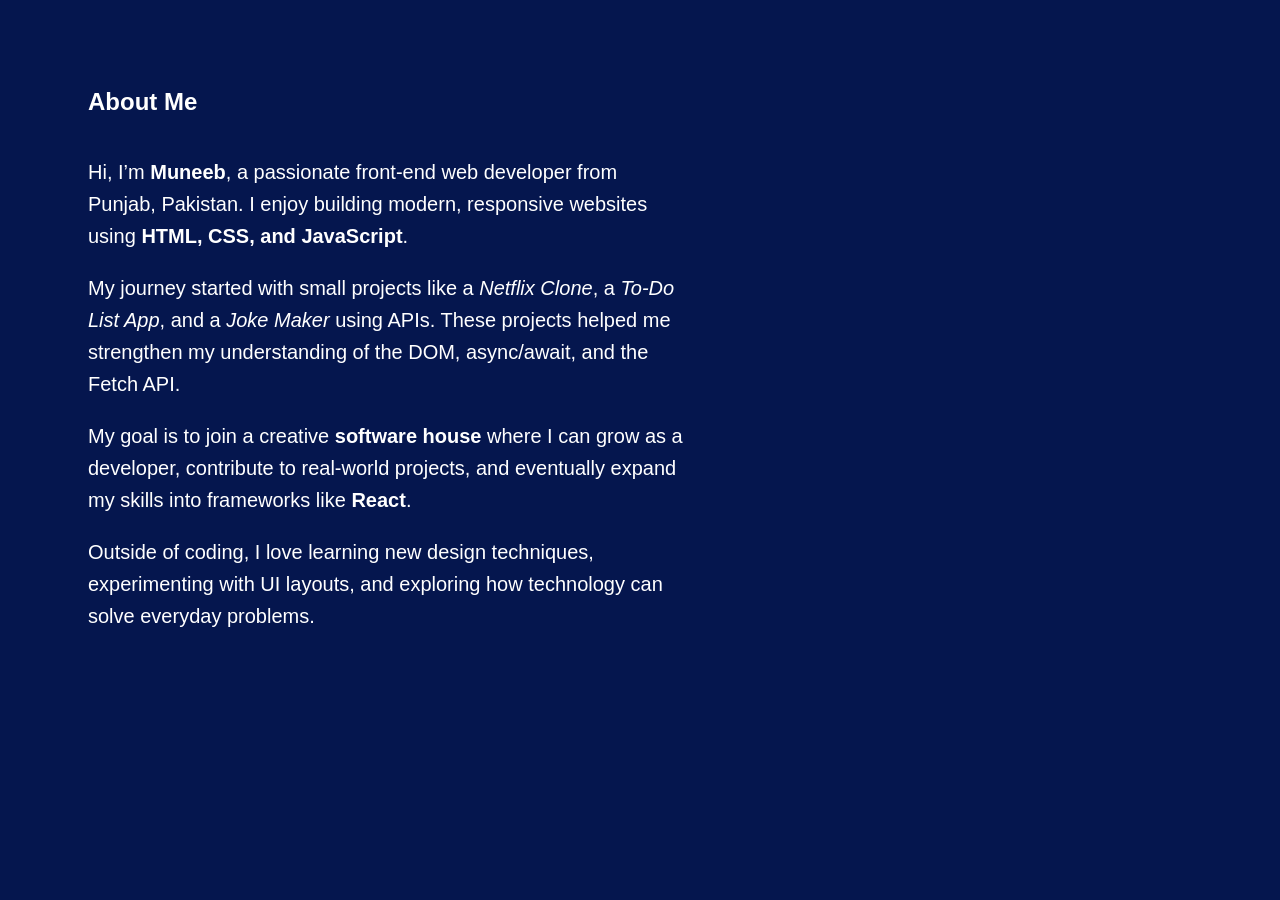
<file: about.html>
<!DOCTYPE html>
<html lang="en">
<head>
  <meta charset="UTF-8">
  <meta name="viewport" content="width=device-width, initial-scale=1.0">
  <title>About Me | Muneeb</title>
  <link rel="stylesheet" href="about.css">
</head>
<body>
  <section id="about" class="about">
    <h1>About Me</h1>
    <div class="about-container">
      <!-- <img src="images/muneeb.jpg" alt="Muneeb photo" class="about-img"> -->
      <div class="about-text">
        <p>
          Hi, I’m <strong>Muneeb</strong>, a passionate front‑end web developer from Punjab, Pakistan.  
          I enjoy building modern, responsive websites using <strong>HTML, CSS, and JavaScript</strong>.  
        </p>
        <p>
          My journey started with small projects like a <em>Netflix Clone</em>, a <em>To‑Do List App</em>,  
          and a <em>Joke Maker</em> using APIs. These projects helped me strengthen my understanding of  
          the DOM, async/await, and the Fetch API.
        </p>
        <p>
          My goal is to join a creative <strong>software house</strong> where I can grow as a developer,  
          contribute to real‑world projects, and eventually expand my skills into frameworks like <strong>React</strong>.
        </p>
        <p>
          Outside of coding, I love learning new design techniques, experimenting with UI layouts,  
          and exploring how technology can solve everyday problems.
        </p>
      </div>
    </div>
  </section>
</body>
</html>
</file>
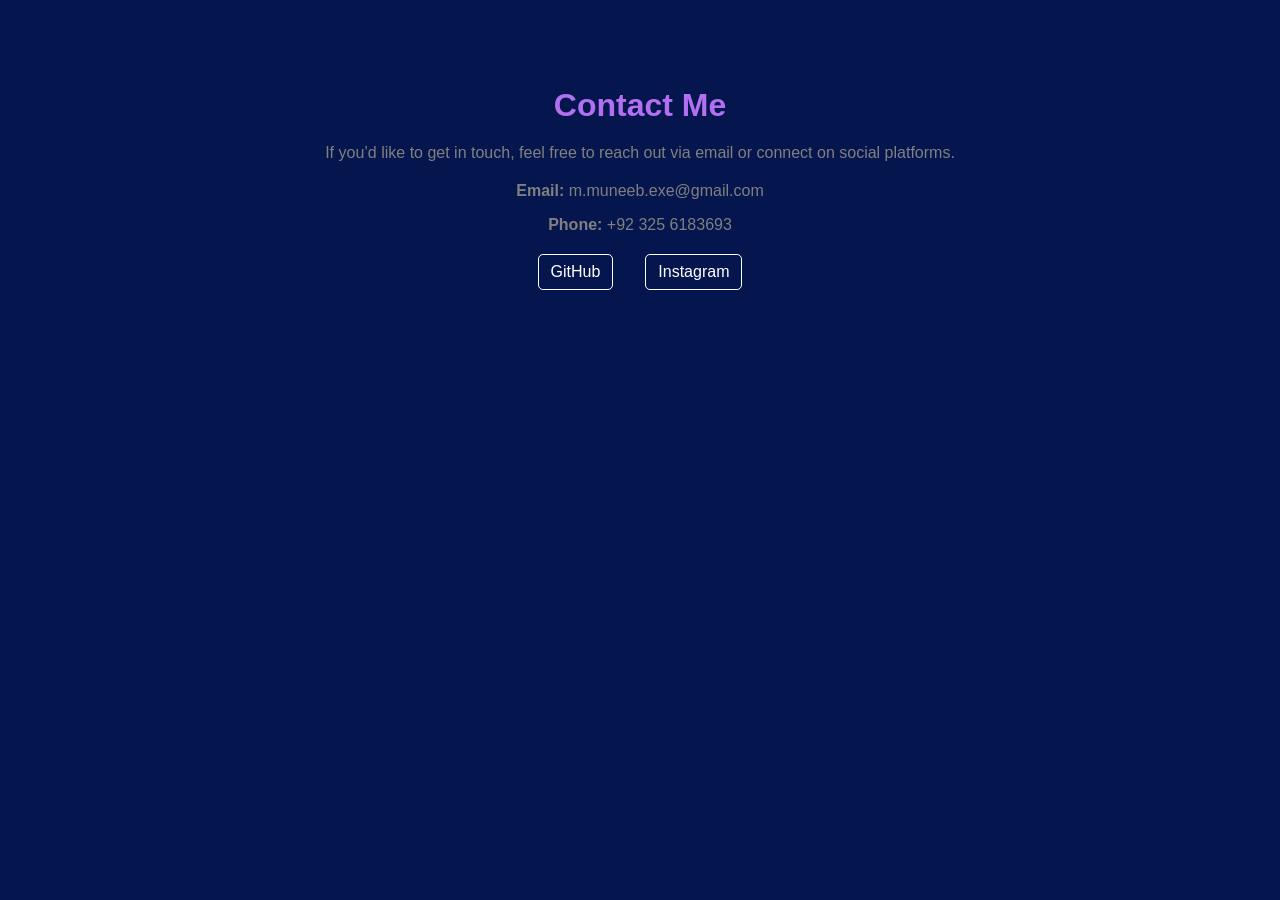
<file: Contact.html>
<!DOCTYPE html>
<html lang="en">

<head>
  <meta charset="UTF-8">
  <meta name="viewport" content="width=device-width, initial-scale=1.0">
  <title>Contact</title>
  <style>
    body {
      margin: 0;
      font-family: "Poppins", sans-serif;
      background-color: rgb(5, 22, 78);
      color: white;
      min-height: 100vh;

    }

    .contact {
      max-width: 80vw;
      margin: auto;
      padding: 60px 20px;
      text-align: center;
    }

    .contact h2 {
      font-size: 2rem;
      margin-bottom: 20px;
      color: rgb(178, 111, 240);
    }

    .contact p {
      font-size: 1rem;
      color: gray;
      margin-bottom: 15px;
    }

    .contact-info {
      margin: 20px 0;
    }

    .contact-social {
      display: flex;
      justify-content: center;
      gap: 2rem;
      margin-top: 20px;
    }

    .contact-social a {
      text-decoration: none;
      color: white;
      border: 1px solid white;
      padding: 8px 12px;
      border-radius: 5px;
      transition: 0.3s;
    }

    .contact-social a:hover {
      background: rgb(102, 129, 217);
    }
  </style>
</head>

<body>
  <section id="contact" class="contact">
    <h2>Contact Me</h2>
    <p>If you’d like to get in touch, feel free to reach out via email or connect on social platforms.</p>

    <div class="contact-info">
      <p><strong>Email:</strong> m.muneeb.exe@gmail.com</p>
      <p><strong>Phone:</strong> +92 325 6183693</p>
    </div>

    <div class="contact-social">
      <!-- <a href="https://linkedin.com/in/muneeb" target="_blank">LinkedIn</a> -->
      <a href="https://github.com/beboexe" target="_blank">GitHub</a>
      <a href="https://www.instagram.com/muneeb_750/" target="_blank">Instagram</a>
    </div>
  </section>

</body>

</html>
</file>
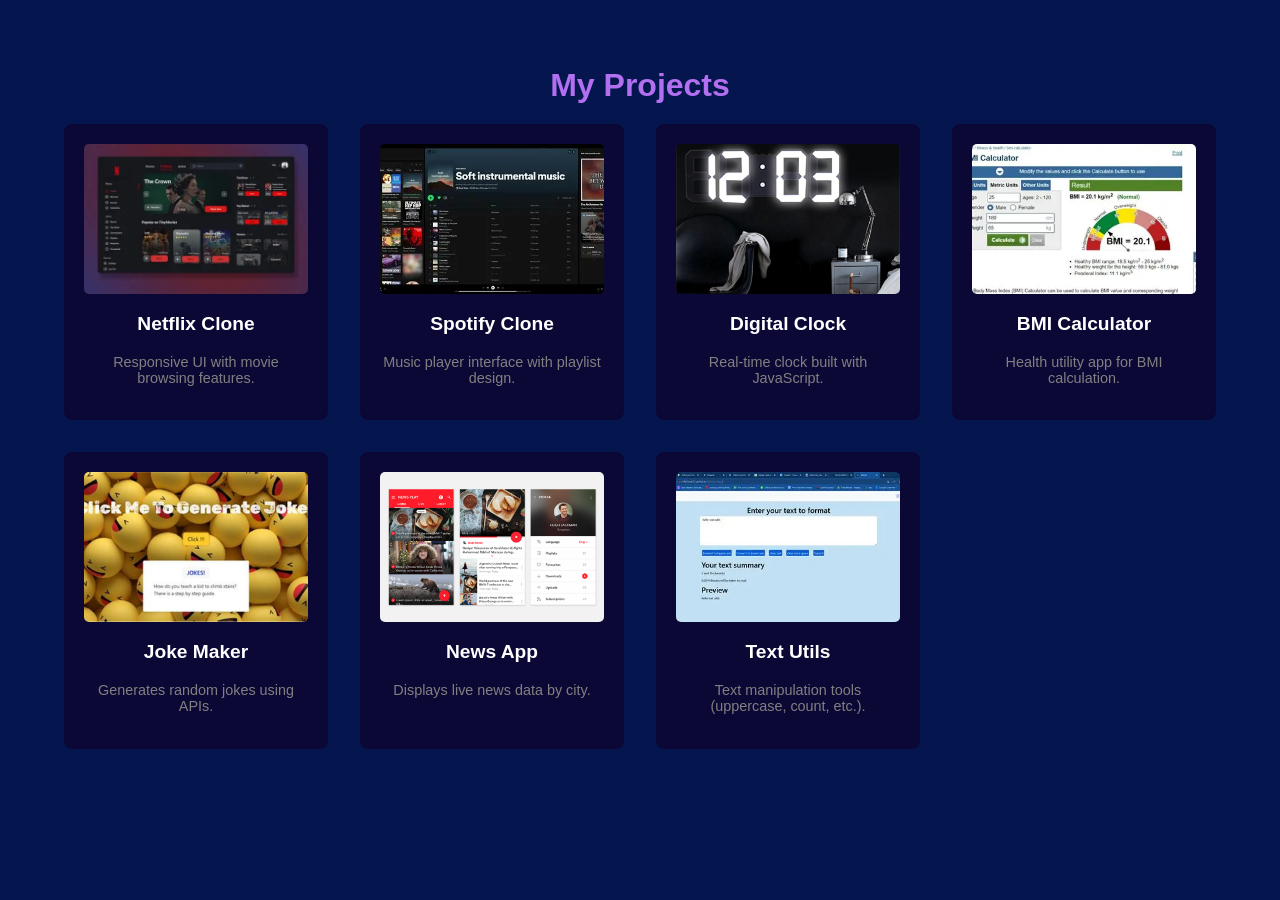
<file: project.html>
<!DOCTYPE html>
<html lang="en">

<head>
  <meta charset="UTF-8">
  <meta name="viewport" content="width=device-width, initial-scale=1.0">
  <title>Projects</title>
  <style>
    body {
      margin: 0;
      font-family: "Poppins", sans-serif;
      background-color: rgb(5, 22, 78);
      color: white;
      min-height: 100vh;

    }

    .projects {
      max-width: 90vw;
      margin: auto;
      padding: 40px 0;
      text-align: center;
    }

    .projects h2 {
      font-size: 2rem;
      margin-bottom: 20px;
      color: rgb(178, 111, 240);
    }

    .project-grid {
      display: grid;
      grid-template-columns: repeat(auto-fit, minmax(250px, 1fr));
      gap: 2rem;
    }

    .project-card {
      background: rgb(11, 8, 54);
      color: white;
      border-radius: 8px;
      padding: 20px;
      transition: transform 0.3s;
    }

    .project-card:hover {
      transform: translateY(-5px);
    }

    .project-card img {
      width: 100%;
      height: 150px;
      object-fit: cover;
      border-radius: 5px;
    }

    .project-card h3 {
      margin-top: 15px;
      font-size: 1.2rem;
    }

    .project-card p {
      font-size: 0.9rem;
      color: gray;
      margin-top: 10px;
    }
  </style>
</head>

<body>
  <section class="projects">
    <h2>My Projects</h2>
    <div class="project-grid">
    <div class="project-card">
      <img src="netflix.png" alt="Netflix Clone">
      <h3>Netflix Clone</h3>
      <p>Responsive UI with movie browsing features.</p>
    </div>

    <div class="project-card">
      <img src="spotify.png" alt="Spotify Clone">
      <h3>Spotify Clone</h3>
      <p>Music player interface with playlist design.</p>
    </div>

    <div class="project-card">
      <img src="digital_clock.png" alt="Digital Clock">
      <h3>Digital Clock</h3>
      <p>Real-time clock built with JavaScript.</p>
    </div>

    <div class="project-card">
      <img src="bmi.png" alt="BMI Calculator">
      <h3>BMI Calculator</h3>
      <p>Health utility app for BMI calculation.</p>
    </div>

    <div class="project-card">
      <img src="joke_maker.png" alt="Joke Maker">
      <h3>Joke Maker</h3>
      <p>Generates random jokes using APIs.</p>
    </div>

    <div class="project-card">
      <img src="news_app.png" alt="Weather App">
      <h3>News App</h3>
      <p>Displays live news data by city.</p>
    </div>

    <div class="project-card">
      <img src="textutilts.png" alt="Text Utils">
      <h3>Text Utils</h3>
      <p>Text manipulation tools (uppercase, count, etc.).</p>
    </div>
  </div>
  </section>

</body>

</html>
</file>
<file: about.css>
.about {
  padding: 60px 80px;
}

.about-container {
  display: flex;
  align-items: center;
  font-size: 20px;
  gap: 40px;
}

body{
  
  color:white;
  background-color:rgb(5, 22, 78);
  font-family:"poppins", sans-serif;
}

.about-text {
  max-width: 600px;
  line-height: 1.6;
}

/* Tablet screens */
@media (max-width: 992px) {
  .about {
    padding: 40px 50px;
  }

  .about-container {
    flex-direction: column;
    text-align: center;
    font-size: 18px;
    gap: 20px;
  }

  .about-text {
    max-width: 100%;
  }
}

/* Mobile screens */
@media (max-width: 576px) {
  .about {
    padding: 20px;
  }

  .about-container {
    font-size: 16px;
    gap: 15px;
  }

  .about-text {
    line-height: 1.4;
  }
}
</file>
